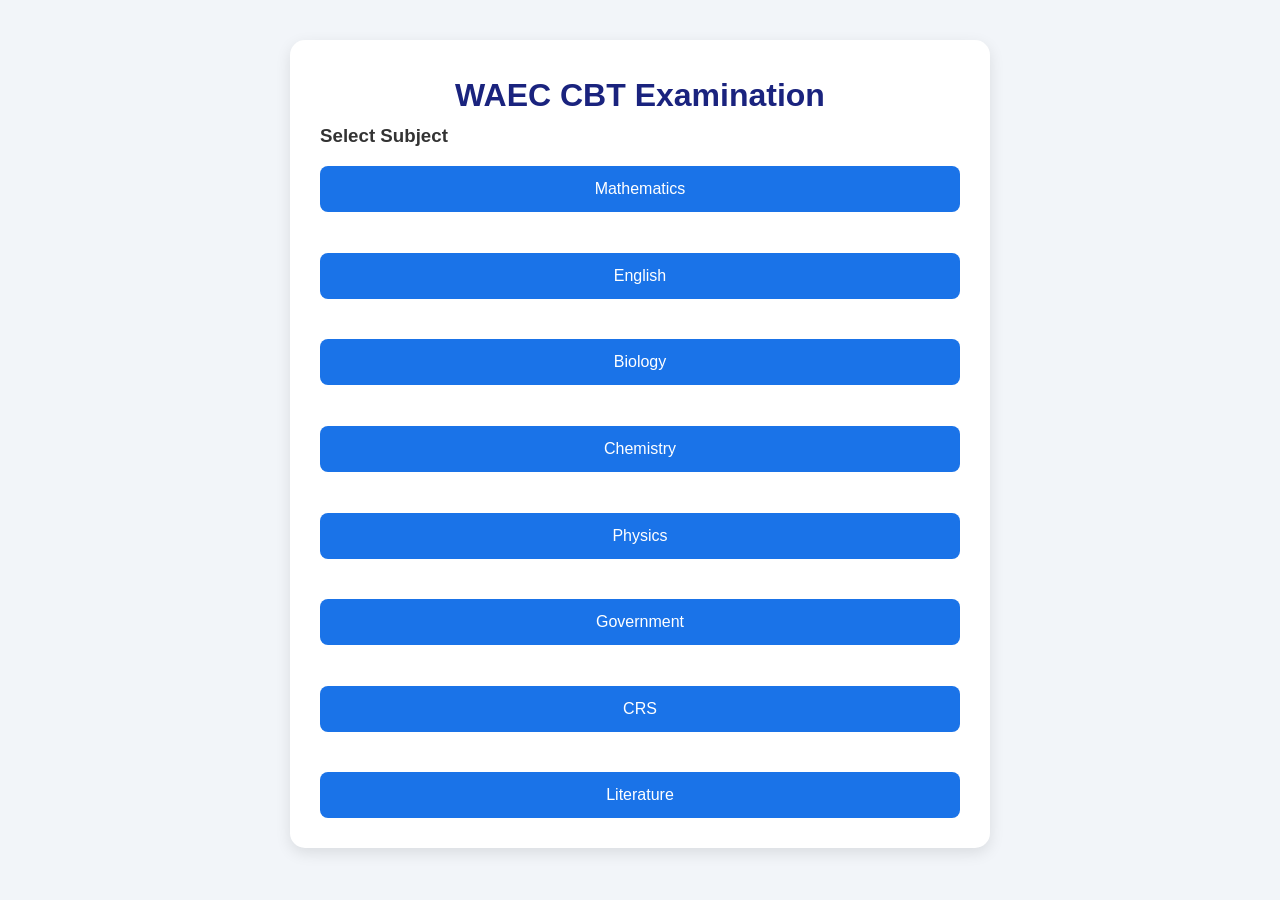
<file: Index.html>
<!DOCTYPE html>
<html lang="en">

<head>

<meta charset="UTF-8">
<meta name="viewport" content="width=device-width, initial-scale=1.0">

<title>WAEC CBT</title>

<link rel="stylesheet" href="style.css">

</head>


<body>


<div class="container">

<h1>WAEC CBT Examination</h1>

<h3>Select Subject</h3>


<button onclick="startExam('Mathematics')">
Mathematics
</button>

<br><br>


<button onclick="startExam('English')">
English
</button>

<br><br>


<button onclick="startExam('Biology')">
Biology
</button>

<br><br>


<button onclick="startExam('Chemistry')">
Chemistry
</button>

<br><br>


<button onclick="startExam('Physics')">
Physics
</button>

<br><br>


<button onclick="startExam('Government')">
Government
</button>

<br><br>


<button onclick="startExam('CRS')">
CRS
</button>

<br><br>


<button onclick="startExam('Literature')">
Literature
</button>


</div>



<script>

function startExam(subject){

localStorage.setItem(
"subject",
subject
);


window.location.href =
"exam.html";

}

</script>


</body>

</html>
</file>
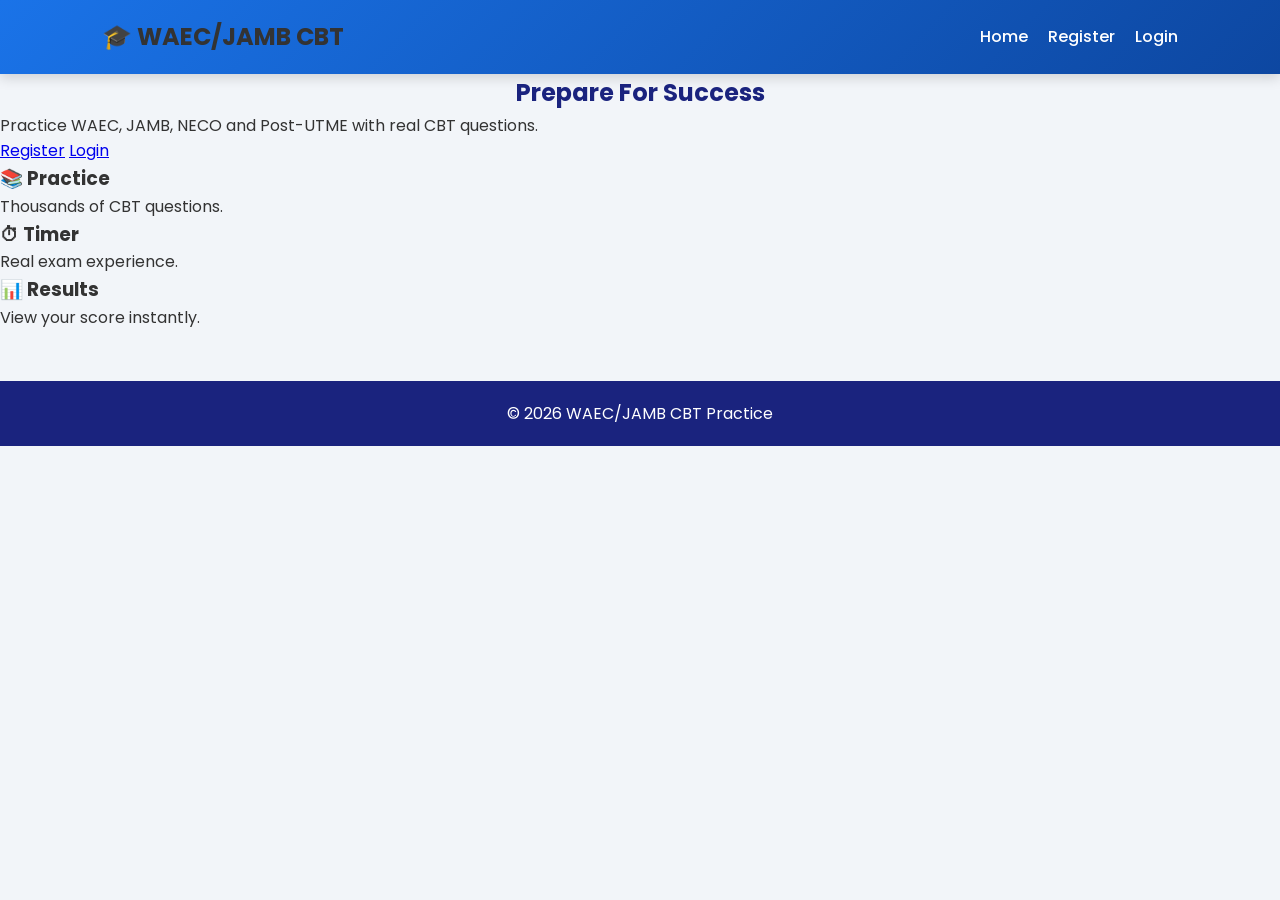
<file: index.html>
<!DOCTYPE html>
<html lang="en">
<head>
    <meta charset="UTF-8">
    <meta name="viewport" content="width=device-width, initial-scale=1.0">
    <title>WAEC/JAMB CBT</title>

    <link rel="stylesheet" href="style.css">

    <link href="https://fonts.googleapis.com/css2?family=Poppins:wght@300;400;600;700&display=swap" rel="stylesheet">
</head>

<body>

<header>
    <h2>🎓 WAEC/JAMB CBT</h2>

    <nav>
        <a href="index.html">Home</a>
        <a href="register.html">Register</a>
        <a href="login.html">Login</a>
    </nav>
</header>

<section class="hero">

    <h1>Prepare For Success</h1>

    <p>
        Practice WAEC, JAMB, NECO and Post-UTME
        with real CBT questions.
    </p>

    <div class="buttons">

        <a href="register.html" class="btn1">Register</a>

        <a href="login.html" class="btn2">Login</a>

    </div>

</section>

<section class="features">

<div class="card">
<h3>📚 Practice</h3>
<p>Thousands of CBT questions.</p>
</div>

<div class="card">
<h3>⏱ Timer</h3>
<p>Real exam experience.</p>
</div>

<div class="card">
<h3>📊 Results</h3>
<p>View your score instantly.</p>
</div>

</section>

<footer>

<p>© 2026 WAEC/JAMB CBT Practice</p>

</footer>

</body>
</html>
</file>
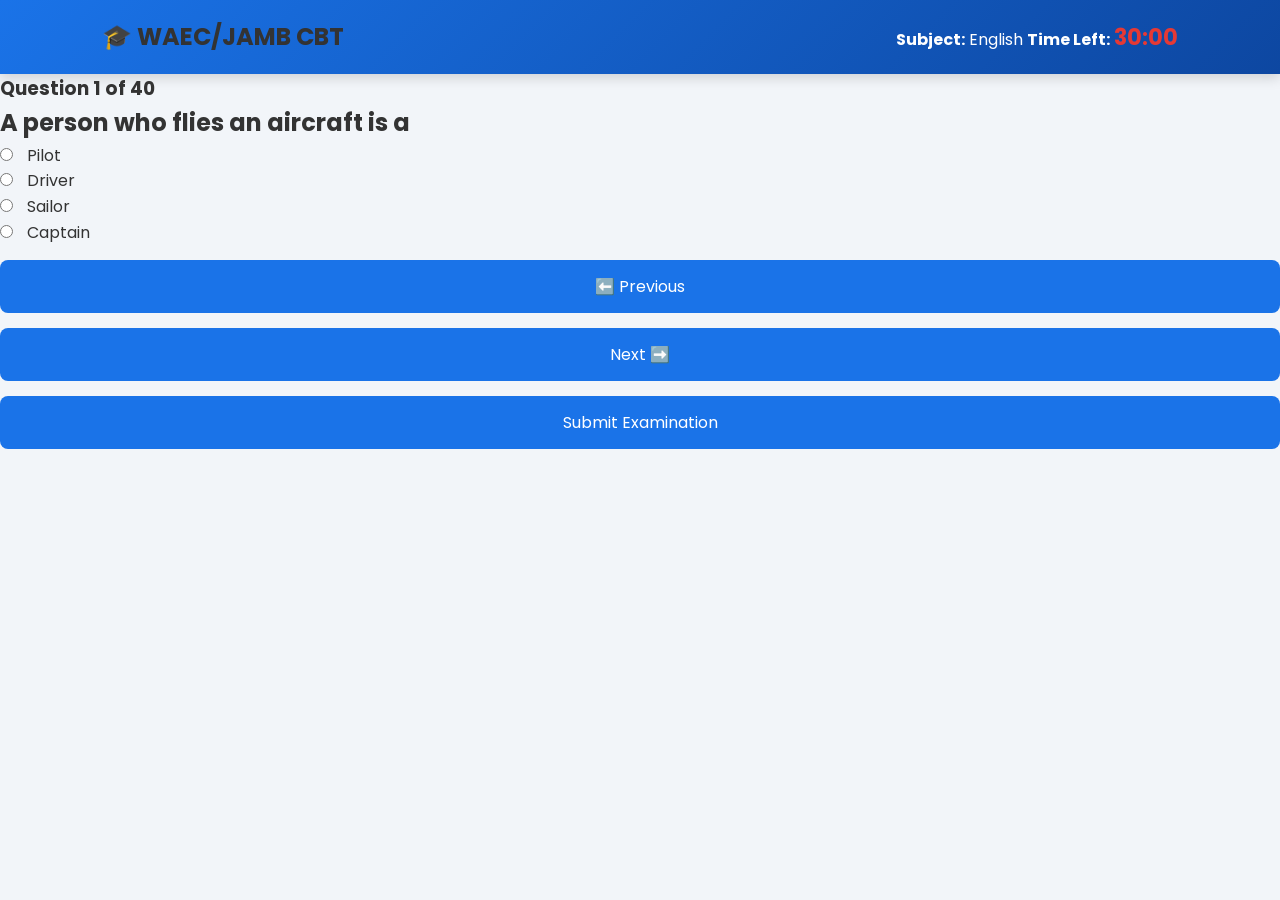
<file: cbt.html>
<!DOCTYPE html>
<html lang="en">
<head>
<meta charset="UTF-8">
<meta name="viewport" content="width=device-width, initial-scale=1.0">

<title>WAEC/JAMB CBT Examination</title>

<link rel="stylesheet" href="style.css">

<link href="https://fonts.googleapis.com/css2?family=Poppins:wght@300;400;500;600;700&display=swap" rel="stylesheet">

</head>

<body>

<header>

<h2>🎓 WAEC/JAMB CBT</h2>

<div class="exam-info">

<span><strong>Subject:</strong> <span id="subjectName"></span></span>

<span><strong>Time Left:</strong> <span id="timer">30:00</span></span>

</div>

</header>

<div class="cbt-container">

<div class="progress-container">

<div class="progress-bar" id="progressBar"></div>

</div>

<div class="question-box">

<h3 id="questionNumber">
Question 1 of 40
</h3>

<h2 id="questionText">
Loading Question...
</h2>

<div class="options" id="options">

<label class="option">

<input type="radio" name="answer" value="0">

<span id="optionA"></span>

</label>

<label class="option">

<input type="radio" name="answer" value="1">

<span id="optionB"></span>

</label>




</div>

</div>

<div class="navigation">

<button id="prevBtn">
⬅️ Previous
</button>

<button id="nextBtn">
Next ➡️
</button>

</div>

<div class="submit-area">

<button id="submitBtn">
Submit Examination
</button>

</div>

</div>

<!-- Subject Files -->

<script src="english.js"></script>

<script src="mathematics.js"></script>

<script src="biology.js"></script>

<script src="physics.js"></script>

<script src="chemistry.js"></script>

<script src="government.js"></script>

<script src="crs.js"></script>

<script src="literature.js"></script>

<!-- Main CBT Engine -->

<script src="exam.js"></script>

</body>
</html>
</file>
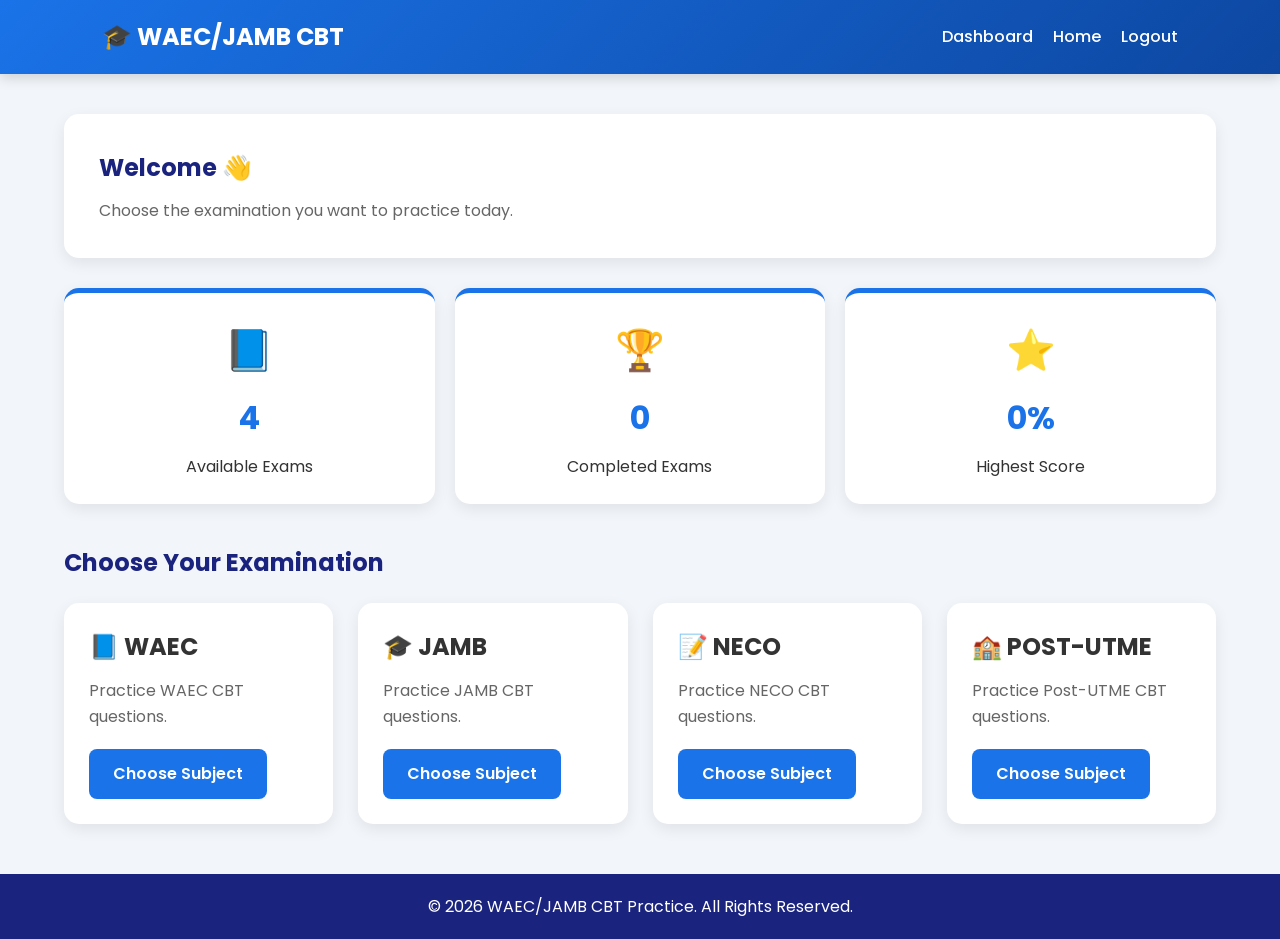
<file: dashboard.html>
<!DOCTYPE html>
<html lang="en">
<head>
<meta charset="UTF-8">
<meta name="viewport" content="width=device-width, initial-scale=1.0">
<title>Dashboard - WAEC/JAMB CBT</title>

<link rel="stylesheet" href="style.css">
<link href="https://fonts.googleapis.com/css2?family=Poppins:wght@300;400;500;600;700&display=swap" rel="stylesheet">

</head>
<body>

<header>
    <div class="logo">
        <h2>🎓 WAEC/JAMB CBT</h2>
    </div>

    <nav>
        <a href="dashboard.html">Dashboard</a>
        <a href="index.html">Home</a>
        <a href="login.html">Logout</a>
    </nav>
</header>

<section class="dashboard">

<div class="welcome-box">
<h1>Welcome 👋</h1>
<p>Choose the examination you want to practice today.</p>
</div>

<div class="stats">

<div class="stat-card">
<h2>📘</h2>
<h3>4</h3>
<p>Available Exams</p>
</div>

<div class="stat-card">
<h2>🏆</h2>
<h3>0</h3>
<p>Completed Exams</p>
</div>

<div class="stat-card">
<h2>⭐</h2>
<h3>0%</h3>
<p>Highest Score</p>
</div>

</div>

<h2 class="section-title">Choose Your Examination</h2>

<div class="exam-container">

<div class="exam-card">
<h2>📘 WAEC</h2>
<p>Practice WAEC CBT questions.</p>
<a href="exam.html">Choose Subject</a>
</div>

<div class="exam-card">
<h2>🎓 JAMB</h2>
<p>Practice JAMB CBT questions.</p>
<a href="exam.html">Choose Subject</a>
</div>

<div class="exam-card">
<h2>📝 NECO</h2>
<p>Practice NECO CBT questions.</p>
<a href="exam.html">Choose Subject</a>
</div>

<div class="exam-card">
<h2>🏫 POST-UTME</h2>
<p>Practice Post-UTME CBT questions.</p>
<a href="exam.html">Choose Subject</a>
</div>

</div>

</section>

<footer>
<p>© 2026 WAEC/JAMB CBT Practice. All Rights Reserved.</p>
</footer>

</body>
</html>
</file>
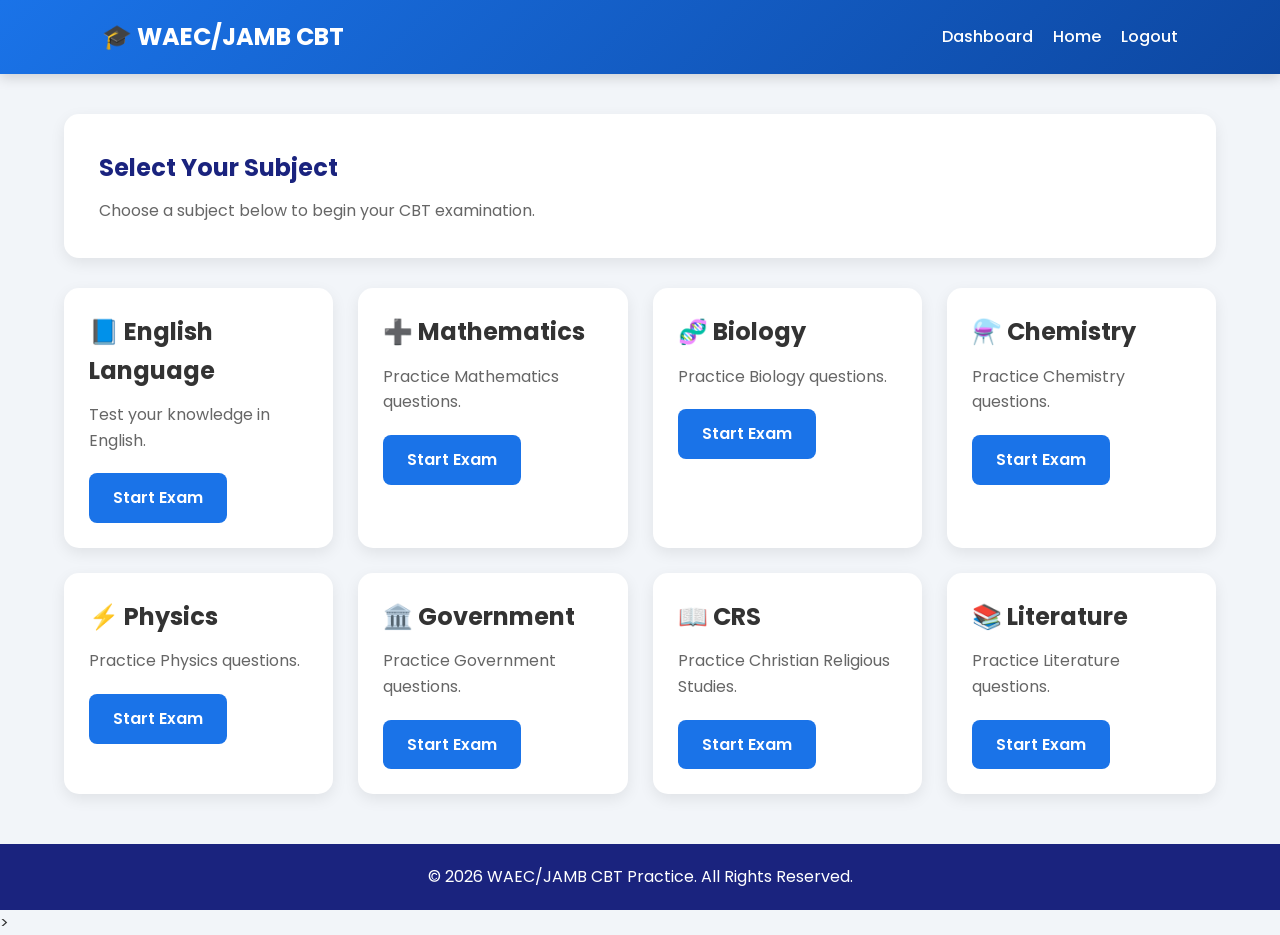
<file: exam.html>
<!DOCTYPE html>
<html lang="en">
<head>
    <meta charset="UTF-8">
    <meta name="viewport" content="width=device-width, initial-scale=1.0">
    <title>Select Subject - WAEC/JAMB CBT</title>

    <link rel="stylesheet" href="style.css">

    <link href="https://fonts.googleapis.com/css2?family=Poppins:wght@300;400;500;600;700&display=swap" rel="stylesheet">
</head>

<body>

<header>
    <div class="logo">
        <h2>🎓 WAEC/JAMB CBT</h2>
    </div>

    <nav>
        <a href="dashboard.html">Dashboard</a>
        <a href="index.html">Home</a>
        <a href="login.html">Logout</a>
    </nav>
</header>

<section class="dashboard">

    <div class="welcome-box">
        <h1>Select Your Subject</h1>
        <p>Choose a subject below to begin your CBT examination.</p>
    </div>

    <div class="exam-container">

        <div class="exam-card">
            <h2>📘 English Language</h2>
            <p>Test your knowledge in English.</p>
            <a href="cbt.html?subject=english">Start Exam</a>
        </div>

        <div class="exam-card">
            <h2>➕ Mathematics</h2>
            <p>Practice Mathematics questions.</p>
            <a href="cbt.html?subject=mathematics">Start Exam</a>
        </div>

        <div class="exam-card">
            <h2>🧬 Biology</h2>
            <p>Practice Biology questions.</p>
            <a href="cbt.html?subject=biology">Start Exam</a>
        </div>

        <div class="exam-card">
            <h2>⚗️ Chemistry</h2>
            <p>Practice Chemistry questions.</p>
            <a href="cbt.html?subject=chemistry">Start Exam</a>
        </div>

        <div class="exam-card">
            <h2>⚡ Physics</h2>
            <p>Practice Physics questions.</p>
            <a href="cbt.html?subject=physics">Start Exam</a>
        </div>

        <div class="exam-card">
            <h2>🏛️ Government</h2>
            <p>Practice Government questions.</p>
            <a href="cbt.html?subject=government">Start Exam</a>
        </div>

        <div class="exam-card">
            <h2>📖 CRS</h2>
            <p>Practice Christian Religious Studies.</p>
            <a href="cbt.html?subject=crs">Start Exam</a>
        </div>

        <div class="exam-card">
            <h2>📚 Literature</h2>
            <p>Practice Literature questions.</p>
            <a href="cbt.html?subject=literature">Start Exam</a>
        </div>

    </div>

</section>

<footer>
    <p>&copy; 2026 WAEC/JAMB CBT Practice. All Rights Reserved.</p>
</footer>

</body>
</html>>
</file>
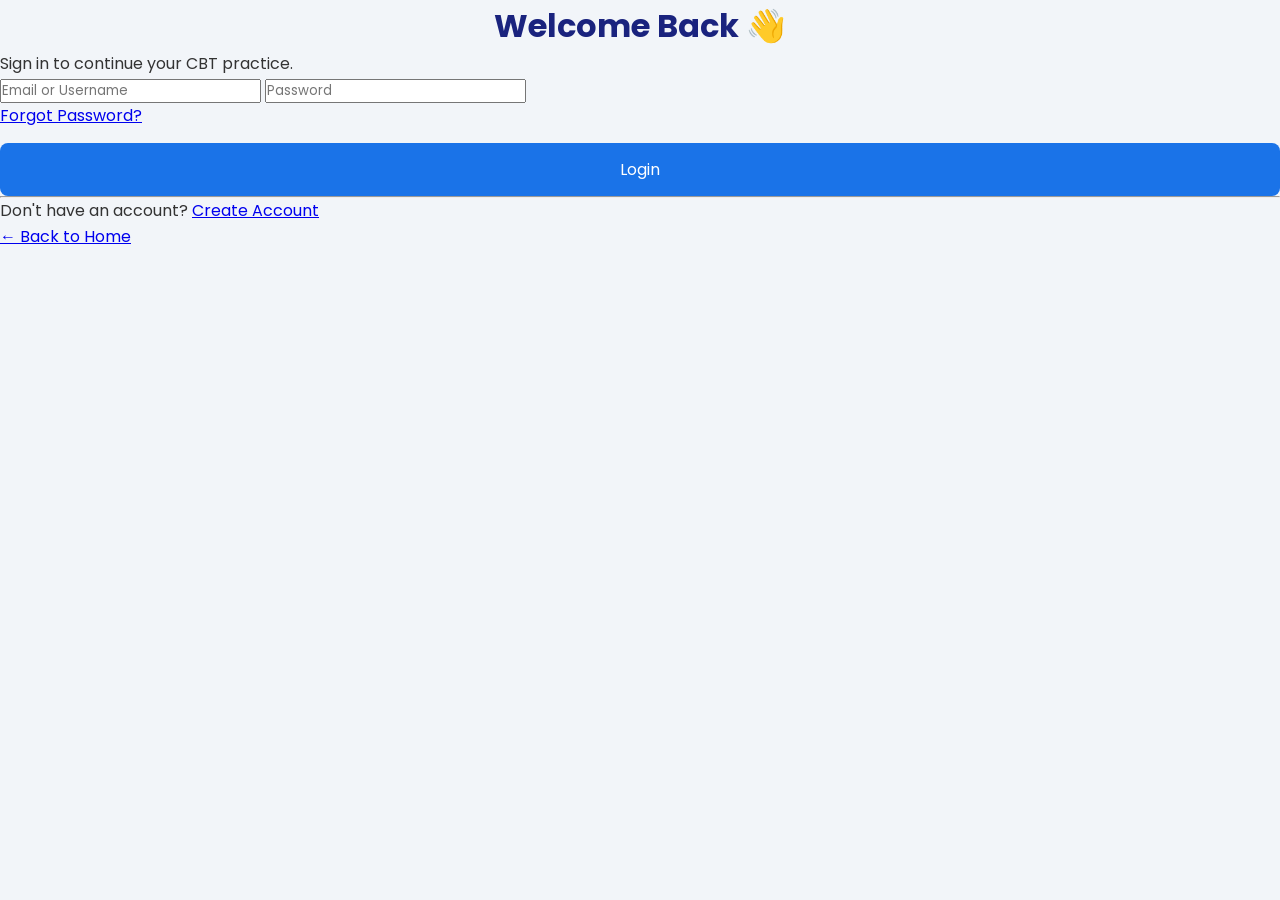
<file: login.html>
<!DOCTYPE html>
<html lang="en">
<head>
    <meta charset="UTF-8">
    <meta name="viewport" content="width=device-width, initial-scale=1.0">
    <title>Login - WAEC/JAMB CBT</title>

    <link rel="stylesheet" href="style.css">

    <link href="https://fonts.googleapis.com/css2?family=Poppins:wght@300;400;500;600;700&display=swap" rel="stylesheet">
</head>
<body>

<div class="form-container">

    <div class="form-box">

        <h1>Welcome Back 👋</h1>

        <p>Sign in to continue your CBT practice.</p>

        <form action="dashboard.html" method="GET">

            <input
                type="text"
                name="username"
                placeholder="Email or Username"
                required
            >

            <input
                type="password"
                name="password"
                placeholder="Password"
                required
            >

            <div class="forgot-password">
                <a href="#">Forgot Password?</a>
            </div>

            <button type="submit">Login</button>

        </form>

        <hr>

        <p class="login-link">
            Don't have an account?
            <a href="register.html">Create Account</a>
        </p>

        <p class="back-home">
            <a href="index.html">← Back to Home</a>
        </p>

    </div>

</div>

</body>
</html>
</file>
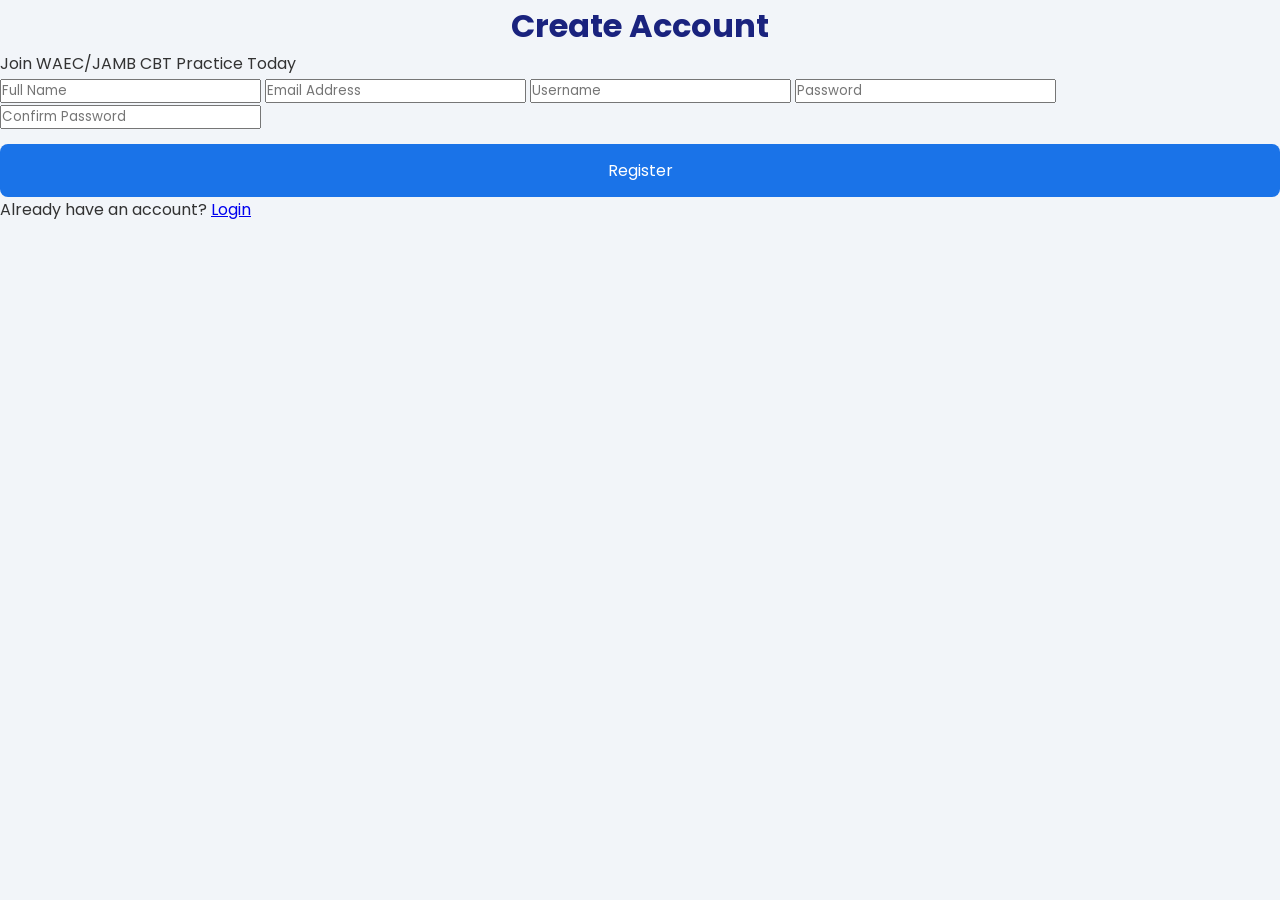
<file: register.html>
<!DOCTYPE html>
<html lang="en">
<head>
<meta charset="UTF-8">
<meta name="viewport" content="width=device-width, initial-scale=1.0">
<title>Register</title>

<link rel="stylesheet" href="style.css">

<link href="https://fonts.googleapis.com/css2?family=Poppins:wght@300;400;500;600;700&display=swap" rel="stylesheet">

</head>

<body>

<div class="form-container">

<div class="form-box">

<h1>Create Account</h1>

<p>Join WAEC/JAMB CBT Practice Today</p>

<form>

<input type="text" placeholder="Full Name" required>

<input type="email" placeholder="Email Address" required>

<input type="text" placeholder="Username" required>

<input type="password" placeholder="Password" required>

<input type="password" placeholder="Confirm Password" required>

<button type="submit">Register</button>

</form>

<p class="login-link">
Already have an account?
<a href="login.html">Login</a>
</p>

</div>

</div>

</body>
</html>
</file>
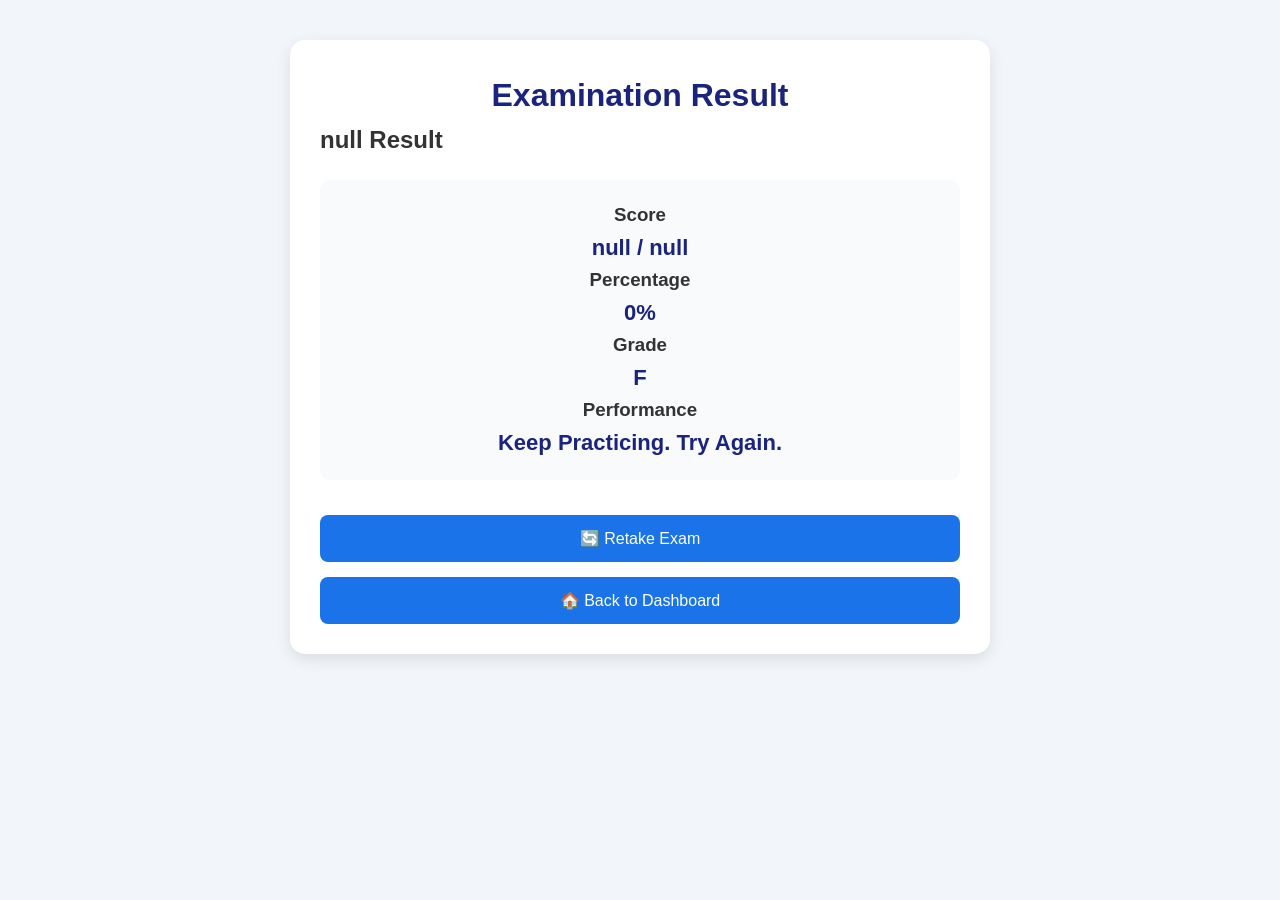
<file: result.html>
<!DOCTYPE html>
<html lang="en">

<head>

<meta charset="UTF-8">
<meta name="viewport" content="width=device-width, initial-scale=1.0">

<title>Exam Result</title>

<link rel="stylesheet" href="style.css">

</head>


<body>


<div class="result-container">

    <h1>Examination Result</h1>


    <h2 id="subject"></h2>


    <div class="result-box">

        <h3>Score</h3>

        <p id="score"></p>


        <h3>Percentage</h3>

        <p id="percentage"></p>


        <h3>Grade</h3>

        <p id="grade"></p>


        <h3>Performance</h3>

        <p id="message"></p>

    </div>



    <button onclick="retakeExam()">
        🔄 Retake Exam
    </button>


    <button onclick="goDashboard()">
        🏠 Back to Dashboard
    </button>


</div>



<script src="result.js"></script>


</body>

</html>
</file>
<file: style.css>
/* =========================
   GENERAL STYLE
========================= */

*{
    margin:0;
    padding:0;
    box-sizing:border-box;
    font-family:'Poppins',sans-serif;
}

body{
    background:#f2f5f9;
    color:#333;
    line-height:1.6;
}

/* =========================
   HEADER
========================= */

header{
    background:linear-gradient(135deg,#1a73e8,#0d47a1);
    color:#fff;
    display:flex;
    justify-content:space-between;
    align-items:center;
    padding:18px 8%;
    box-shadow:0 4px 12px rgba(0,0,0,.15);
    flex-wrap:wrap;
}

.logo h2{
    margin:0;
    color:#fff;
}

nav{
    display:flex;
    gap:20px;
}

nav a{
    text-decoration:none;
    color:#fff;
    font-weight:500;
    transition:.3s;
}

nav a:hover{
    opacity:.8;
}

/* =========================
   CONTAINERS
========================= */

.container,
.result-container{

    width:90%;
    max-width:700px;
    margin:40px auto;
    background:#fff;
    padding:30px;
    border-radius:15px;
    box-shadow:0 5px 15px rgba(0,0,0,.1);

}

.dashboard{
    width:90%;
    max-width:1200px;
    margin:40px auto;
}

h1{
    text-align:center;
    color:#1a237e;
}

h2{
    color:#333;
}

/* =========================
   WELCOME BOX
========================= */

.welcome-box{
    background:#fff;
    padding:35px;
    border-radius:15px;
    box-shadow:0 5px 15px rgba(0,0,0,.08);
    margin-bottom:30px;
}

.welcome-box h1{
    text-align:left;
    margin-bottom:10px;
}

.welcome-box p{
    color:#666;
}

/* =========================
   STATS
========================= */

.stats{
    display:grid;
    grid-template-columns:repeat(auto-fit,minmax(220px,1fr));
    gap:20px;
    margin-bottom:40px;
}

.stat-card{
    background:#fff;
    border-radius:15px;
    padding:25px;
    text-align:center;
    box-shadow:0 5px 15px rgba(0,0,0,.08);
    transition:.3s;
    border-top:5px solid #1a73e8;
}

.stat-card:hover{
    transform:translateY(-8px);
    box-shadow:0 12px 25px rgba(0,0,0,.15);
}

.stat-card h2{
    font-size:40px;
}

.stat-card h3{
    font-size:32px;
    color:#1a73e8;
    margin:10px 0;
}

/* =========================
   EXAM CARDS
========================= */

.section-title{
    margin-bottom:20px;
    color:#1a237e;
}

.exam-container{
    display:grid;
    grid-template-columns:repeat(auto-fit,minmax(250px,1fr));
    gap:25px;
    width:100%;
    max-width:100%;
    margin:0;
    padding:0;
    background:none;
    box-shadow:none;
}

.exam-card{
    background:#fff;
    padding:25px;
    border-radius:15px;
    box-shadow:0 5px 15px rgba(0,0,0,.08);
    transition:.3s;
}

.exam-card:hover{
    transform:translateY(-8px);
    box-shadow:0 12px 25px rgba(0,0,0,.15);
}

.exam-card p{
    color:#666;
    margin:12px 0 20px;
}

.exam-card a{
    display:inline-block;
    text-decoration:none;
    background:#1a73e8;
    color:#fff;
    padding:12px 24px;
    border-radius:8px;
    font-weight:600;
    transition:.3s;
}

.exam-card a:hover{
    background:#0d47a1;
}

/* =========================
   BUTTONS
========================= */

button{

    width:100%;
    padding:14px;
    margin-top:15px;
    border:none;
    border-radius:8px;
    background:#1a73e8;
    color:#fff;
    font-size:16px;
    cursor:pointer;
    transition:.3s;

}

button:hover{
    background:#0d47a1;
}

/* =========================
   QUESTIONS
========================= */

#question{
    font-size:20px;
    margin-bottom:20px;
}

.option{
    display:block;
    background:#f1f3f4;
    padding:14px;
    margin:10px 0;
    border-radius:8px;
    cursor:pointer;
    transition:.3s;
}

.option:hover{
    background:#dbeafe;
}

input[type="radio"]{
    margin-right:10px;
}

/* =========================
   TIMER
========================= */

#timer{
    text-align:center;
    font-size:22px;
    color:#e53935;
    font-weight:bold;
    margin-bottom:20px;
}

/* =========================
   RESULT PAGE
========================= */

.result-box{
    text-align:center;
    background:#f8fafc;
    padding:20px;
    border-radius:10px;
    margin:20px 0;
}

.result-box p{
    font-size:22px;
    font-weight:bold;
    color:#1a237e;
}

/* =========================
   FOOTER
========================= */

footer{
    background:#1a237e;
    color:#fff;
    text-align:center;
    padding:20px;
    margin-top:50px;
}

/* =========================
   MOBILE
========================= */

@media(max-width:768px){

header{
    flex-direction:column;
    text-align:center;
}

nav{
    margin-top:15px;
    justify-content:center;
    flex-wrap:wrap;
}

.welcome-box h1{
    text-align:center;
}

}

@media(max-width:600px){

.container,
.result-container{
    width:95%;
    padding:20px;
}

h1{
    font-size:24px;
}

.exam-container{
    grid-template-columns:1fr;
}

.stats{
    grid-template-columns:1fr;
}

}
</file>
